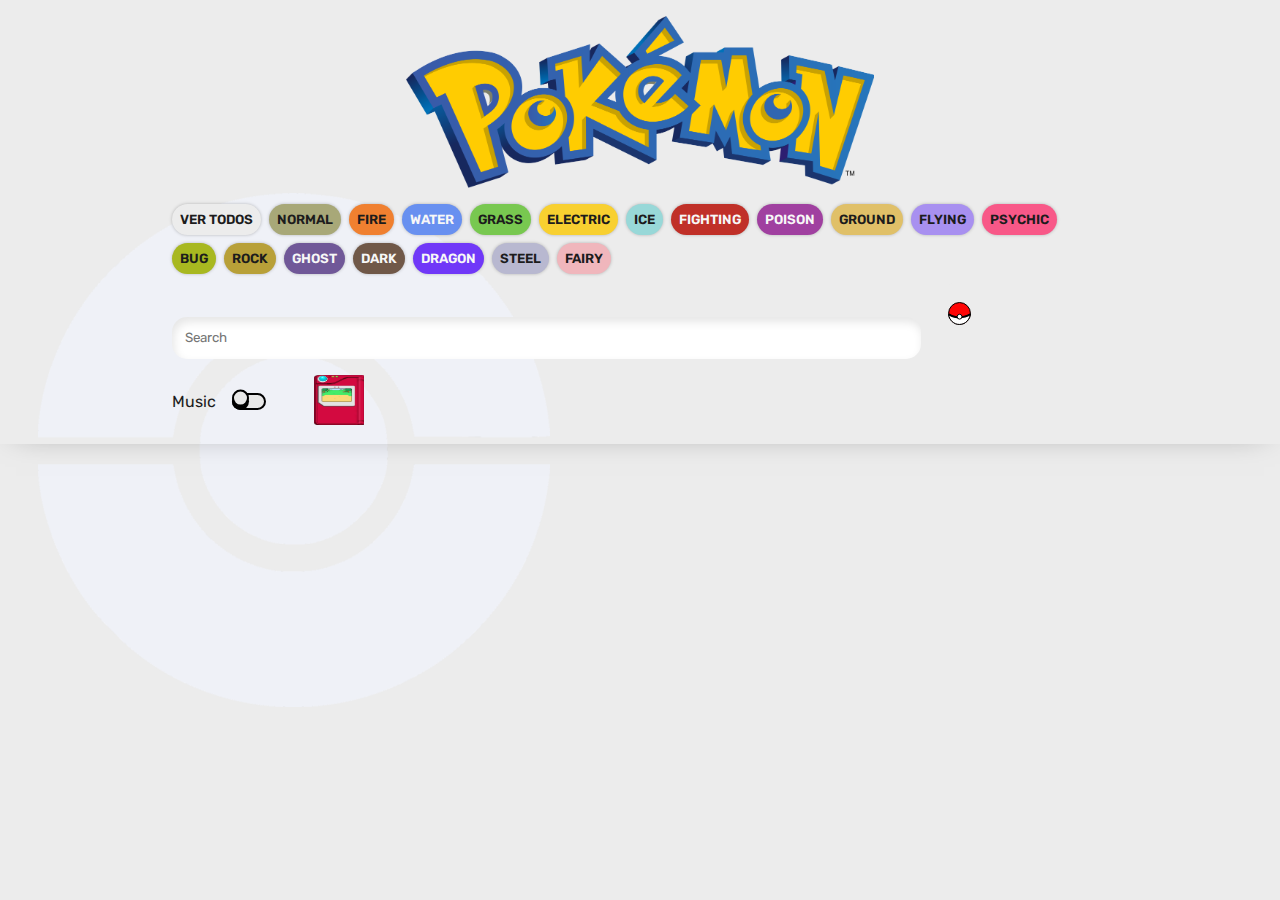
<file: index.html>
<!DOCTYPE html>
<html lang="en">

<head>
    <meta charset="UTF-8">
    <meta http-equiv="X-UA-Compatible" content="IE=edge">
    <meta name="viewport" content="width=device-width, initial-scale=1.0">
    <title>Pokédex</title>
    <link rel="icon" href="./Pokedex/imagenes/favicon-16x16.png">

    <script src="main.js" defer type="module"></script>

    <link rel="stylesheet" href="./style/style.css">
    <script src="./style/style.js" defer></script>

    <audio id="theme">
        <source
            src="./recursos/y2mate.com - Pokémon Rojo FuegoVerde Hoja OST  61  Prado Isla IntaValle RuinasCañón Sétano.mp3"
            type="audio/mpeg">
    </audio>
    <audio id="click">
        <source src="./recursos/y2mate (mp3cut.net).mp3" type="audio/mpeg">
    </audio>
</head>

<body>
    <header>
        <nav id="nav">
            <img id="logo" src="./image/logo2.png" alt="logo-pokedex">

            <ul id="navList">
                <li class="nav-item"><button class="btn btn-header" data-type="todos" id="ver-todos">Ver todos</button>
                </li>
                <li class="nav-item"><button class="btn btn-header normal" data-type="normal"
                        id="normal">Normal</button></li>
                <li class="nav-item"><button class="btn btn-header fire" data-type="fire" id="fire">Fire</button>
                </li>
                <li class="nav-item"><button class="btn btn-header water" id="water" data-type="water">Water</button>
                </li>
                <li class="nav-item"><button class="btn btn-header grass" id="grass" data-type="grass">Grass</button>
                </li>
                <li class="nav-item"><button class="btn btn-header electric" id="electric"
                        data-type="electric">Electric</button></li>
                <li class="nav-item"><button class="btn btn-header ice" id="ice" data-type="ice">Ice</button></li>
                <li class="nav-item"><button class="btn btn-header fighting" id="fighting"
                        data-type="fighting">Fighting</button></li>
                <li class="nav-item"><button class="btn btn-header poison" id="poison"
                        data-type="poison">Poison</button></li>
                <li class="nav-item"><button class="btn btn-header ground" id="ground"
                        data-type="ground">Ground</button></li>
                <li class="nav-item"><button class="btn btn-header flying" id="flying"
                        data-type="flying">Flying</button></li>
                <li class="nav-item"><button class="btn btn-header psychic" id="psychic"
                        data-type="psychic">Psychic</button></li>
                <li class="nav-item"><button class="btn btn-header bug" id="bug" data-type="bug">Bug</button></li>
                <li class="nav-item"><button class="btn btn-header rock" id="rock" data-type="rock">Rock</button></li>
                <li class="nav-item"><button class="btn btn-header ghost" id="ghost" data-type="ghost">Ghost</button>
                </li>
                <li class="nav-item"><button class="btn btn-header dark" id="dark" data-type="dark">Dark</button></li>
                <li class="nav-item"><button class="btn btn-header dragon" id="dragon"
                        data-type="dragon">Dragon</button></li>
                <li class="nav-item"><button class="btn btn-header steel" id="steel" data-type="steel">Steel</button>
                </li>
                <li class="nav-item"><button class="btn btn-header fairy" id="fairy" data-type="fairy">Fairy</button>
                </li>
                <form id="form">
                    <input type="text" autocomplete="off" name="text" class="input" placeholder="Search">
                    <button type="submit" class="submit">
                        <svg xmlns="http://www.w3.org/2000/svg" width="32" height="32" class="pokeball">
                            <path stroke="#000" fill="#fe0505"
                                d="m26.425 16.455a10.925 10.925 0 0 1 -10.925 10.925 10.925 10.925 0 0 1 -10.925-10.925 10.925 10.925 0 0 1 10.925-10.925 10.925 10.925 0 0 1 10.925 10.925z">
                            </path>
                            <path stroke="#000" fill-rule="evenodd" fill="#fff"
                                d="m26.245 17.168c-1.024.744-1.984 1.248-3.282 1.757-4.738 1.84-10.565 1.816-15.271-.06-1.13-.455-2.12-.99-3.042-1.626.387 5.753 5.119 10.207 10.885 10.207 6.491-.256 10.32-5.361 10.71-10.278z">
                            </path>
                            <path transform="translate(0 -1020.362)" fill-rule="evenodd"
                                d="m26.196 1036.339-.508.406c-.94.682-1.83 1.116-3.088 1.61-4.476 1.737-10.09 1.715-14.535-.055h-.004a15.14 15.14 0 0 1 -2.568-1.32c-.02-.014-.166-.133-.354-.263l-.842 1.431c.04.028-.105.372.11.51.89.577 1.867 1.078 2.912 1.499h.002c4.968 1.98 11.005 2.003 16.004.062h.004c1.337-.525 2.43-1.053 3.537-1.856l-.038-.18-.128-.85-.504-.993z">
                            </path>
                            <path stroke="#000" fill="#fff"
                                d="m17.976 19.69a2.4 2.4 0 0 1 -2.4 2.4 2.4 2.4 0 0 1 -2.4-2.4 2.4 2.4 0 0 1 2.4-2.4 2.4 2.4 0 0 1 2.4 2.4z">
                            </path>
                        </svg>
                    </button>
                </form>
            </ul>
            <div class="thirdHeader">
                <p>Music</p>
                <label class="switch">
                    <input class="switch" type="checkbox">
                    <span class="slider"></span>
                </label>

                <button class="pokedex">
                    <a href="./Pokedex/index.html">
                        <img src="./Pokedex/imagenes/pokedex.png" alt="">
                    </a>
                </button>
            </div>

        </nav>
    </header>

    <div id="todos">
        <div class="pokemon-todos" id="listaPokemon">
        </div>
    </div>

    <div class="buttons" id="buttons"></div>

</body>

</html>
</file>
<file: style/style.css>
@import url('https://fonts.googleapis.com/css2?family=Rubik:wght@300;400;500;600;700;800;900&display=swap');

:root {
    --clr-black: #1c1c1c;
    --clr-gray: #ececec;
    --clr-white: #f7f7f7;

    --type-normal: #A8A878;
    --type-fuego: #F08030;
    --type-agua: #6890F0;
    --type-planta: #78C850;
    --type-electrico: #F8D030;
    --type-hielo: #98D8D8;
    --type-lucha: #C03028;
    --type-veneno: #A040A0;
    --type-tierra: #E0C068;
    --type-volador: #A890F0;
    --type-psiquico: #F85888;
    --type-bicho: #A8B820;
    --type-roca: #B8A038;
    --type-fantasma: #705898;
    --type-siniestro: #705848;
    --type-dragon: #7038F8;
    --type-acero: #B8B8D0;
    --type-hada: #F0B6BC;
}

* {
    margin: 0;
    padding: 0;
    box-sizing: border-box;
    color: var(--clr-black);
    font-family: 'Rubik', sans-serif;
}

body {
    background-color: var(--clr-gray);
    background-image: url(../image/pokeball-icon.png);
    background-size: auto;
    background-position: 5%;
    background-repeat: no-repeat;
    background-attachment: fixed;
}

header {
    padding-block: 1rem;
    box-shadow: 0 0 2rem -1rem rgba(0, 0, 0, .5);

}

#form {
    width: 100%;
}

.input {
    border: none;
    outline: none;
    border-radius: 15px;
    padding: 1em;
    background-color: #ffffff;
    box-shadow: inset 2px 5px 10px rgba(0, 0, 0, 0.1);
    transition: 300ms ease-in-out;
    width: 80%;
}

.input:focus {
    background-color: white;
    transform: scale(1.05);
}


.submit {
    position: relative;
    width: 0px;
    height: 60px;
    overflow: hidden;
    border-radius: 50px;
    padding-left: 35px;
    background-color: var(--clr-gray);
    cursor: pointer;
    margin-left: 1rem;
}


.pokeball {
    position: absolute;
    top: 25%;
    left: 10%;
    animation: rotate_4991 1s linear infinite;
}

@keyframes rotate_4991 {
    0% {
        transform: rotate(0);
    }

    100% {
        transform: rotate(360deg);
    }
}


/* The switch - the box around the slider */
.switch {
    /* Variables */
    --switch_width: 2em;
    --switch_height: 1em;
    --thumb_color: #e8e8e8;
    --track_color: #e8e8e8;
    --track_active_color: #888;
    --outline_color: #000;
    font-size: 17px;
    position: relative;
    display: inline-block;
    width: var(--switch_width);
    height: var(--switch_height);
    margin-right: 3rem;
    margin-left: 1rem;
}

/* Hide default HTML checkbox */
.switch input {
    opacity: 0;
    width: 0;
    height: 0;
}

/* The slider */
.slider {
    box-sizing: border-box;
    border: 2px solid var(--outline_color);
    position: absolute;
    cursor: pointer;
    top: 0;
    left: 0;
    right: 0;
    bottom: 0;
    background-color: var(--track_color);
    transition: .15s;
    border-radius: var(--switch_height);
}

.slider:before {
    box-sizing: border-box;
    position: absolute;
    content: "";
    height: var(--switch_height);
    width: var(--switch_height);
    border: 2px solid var(--outline_color);
    border-radius: 100%;
    left: -2px;
    bottom: -2px;
    background-color: var(--thumb_color);
    transform: translateY(-0.2em);
    box-shadow: 0 0.2em 0 var(--outline_color);
    transition: .15s;
}

input:checked+.slider {
    background-color: var(--track_active_color);
}

input:focus-visible+.slider {
    box-shadow: 0 0 0 2px var(--track_active_color);
}

/* Raise thumb when hovered */
input:hover+.slider:before {
    transform: translateY(-0.3em);
    box-shadow: 0 0.3em 0 var(--outline_color);
}

input:checked+.slider:before {
    transform: translateX(calc(var(--switch_width) - var(--switch_height))) translateY(-0.2em);
}

/* Raise thumb when hovered & checked */
input:hover:checked+.slider:before {
    transform: translateX(calc(var(--switch_width) - var(--switch_height))) translateY(-0.3em);
    box-shadow: 0 0.3em 0 var(--outline_color);
}

#nav {
    display: flex;
    flex-direction: column;
    gap: 1rem;
    align-items: flex-start;
    padding-inline: 2rem;
    max-width: 1000px;
    margin: 0 auto;
}

#navList {
    display: flex;
    align-items: center;
    flex-wrap: wrap;
    gap: .5rem;
}

.btn-header {
    background-color: var(--clr-gray);
    padding: 0.5rem;
    border-radius: 100vmax;
    cursor: pointer;
    text-transform: uppercase;
    font-weight: 600;
    box-shadow: 0 0 .2rem rgba(0, 0, 0, .25);
}

.btn-header:hover {
    transform: scale(1.1);
    box-shadow: 0 0 .5rem rgba(0, 0, 0, .25);
}

#todos {
    padding: 2rem;
    max-width: 1000px;
    margin: 0 auto;
}

.pokemon-todos {
    display: grid;
    grid-template-columns: 1fr;
    gap: 1rem;
}

@media screen and (min-width: 470px) {
    .pokemon-todos {
        grid-template-columns: 1fr 1fr;
    }
}

@media screen and (min-width: 700px) {
    .pokemon-todos {
        grid-template-columns: 1fr 1fr 1fr;
    }
}

@media screen and (min-width: 470px) and (max-width: 1419px) {
    #logo {
        width: 50%;
        margin: auto;
    }
}

@media screen and (min-width: 1420px) {
    #nav {
        flex-direction: row;
        margin: 0 auto;
        align-items: center;
        gap: 0;
        max-width: 1400px;
    }

    #navList {
        margin-inline: 5rem;
        margin-inline-end: 1rem;
    }

    #logo {
        width: 20%;
        transition-duration: 1s;
    }

    #logo:hover {
        transform: scale(1.3);
    }

    .pokedex {
        justify-self: flex-end;
        transition-duration: 1s;
    }

    .pokedex:hover {
        transform: scale(1.5);
    }
}

.thirdHeader {
    display: flex;
    align-items: center;
}

.pokemon {
    border-radius: 1rem;
    background-color: var(--clr-white);
    box-shadow: 0 0 3rem -1rem rgba(0, 0, 0, .25);
    padding-block: 1rem;
    text-transform: uppercase;
    cursor: pointer;
    transition-duration: .5s;
}

.pokemon:hover>.pokemon-imagen img {
    transform: scale(1.2);
}

.pokemon:hover {
    background-color: rgba(187, 185, 185, 0.339);
}

.pokemon-imagen {
    padding-inline: 1rem;
    display: flex;
    justify-content: center;
    pointer-events: none;
}

.pokemon-imagen img {
    width: 100%;
    max-width: 10rem;
}

.pokemon-info {
    display: flex;
    flex-direction: column;
    gap: .5rem;
    padding-inline: 1rem;
    align-items: center;
    text-align: center;
}

.nombre-c {
    display: flex;
    align-items: center;
    column-gap: 1rem;
    flex-wrap: wrap;
    justify-content: center;
}

.pokemon-id {
    background-color: var(--clr-gray);
    padding: .25rem .5rem;
    border-radius: 100vmax;
    font-size: .75rem;
    font-weight: 500;
}

.pokemon-nombre {
    font-size: 1.4rem;
}

.pokemon-tipos {
    display: flex;
    gap: .5rem;
    font-size: .75rem;
    font-weight: 500;
    flex-wrap: wrap;
    justify-content: center;
}

.tipo {
    padding: .25rem .5rem;
    border-radius: 100vmax;
}

.buttons {
    display: flex;
    justify-content: center;
    width: 200px;
    margin: 2em auto 2em;
}

@keyframes poke-animacion {
    0% {
        transform: translateX(100%);
        background-position: 0 0;
    }

    60% {
        transform: translateX(0%);
    }

    100% {
        transform: translateX(0%);
        background-position: -2000px 0;
    }
}

@keyframes moverFondo {
    from {
        background-position: 0 0;
    }

    to {
        background-position: -2000px 0;
    }
}

@keyframes llegada {
    0% {
        transform: translateX(100%);
    }

    100% {
        transform: translateX(0%);
    }
}

.poke-animacion {
    background-image: url(../recursos/fondo\ ataque.png);
    position: fixed;
    padding: 5rem;
    top: 200px;
    left: 0;
    width: 100%;
    background-position: 0 0;
    background-repeat: repeat-x;
    animation: moverFondo .6s linear infinite, llegada .7s ease forwards;
    display: none;
}

.poke-animacion .pokemon-imagen {
    transform: translateX(100%);
    animation-name: llegada;
    animation-duration: 1s;
    animation-fill-mode: forwards;
    animation-timing-function: ease;
}


.poke-modal {
    position: fixed;
    width: 70%;
    height: 50%;
    background-color: var(--clr-gray);
    top: 50%;
    left: 50%;
    transform: translate(-50%, -50%);
    border: solid 1px var(--clr-black);
    display: none;
    padding: 1rem;
    cursor: auto;
    border-radius: 10px;
}

.poke-modal .pokemon-imagen {
    border: solid 1px var(--clr-black);
    width: 40%;
    display: flex;
    flex-direction: column;
}

.poke-modal img {
    position: absolute;
    align-self: center;
    justify-self: center;
    top: -90px;
}

.poke-modal p {
    margin: auto;
}


.poke-modal .pokemon-imagen .info {
    display: flex;
    gap: 1rem;
    flex-direction: column;
}

.poke-modal .poke-types {
    display: flex;
    flex-direction: row;
    align-items: center;
    margin: auto;
}

.poke-modal .pokemon-stats {
    display: flex;
    flex-direction: column;
    gap: 8px;
}

.poke-info {
    width: 70%;
    padding: 5rem;
    border: solid 1px var(--clr-black);

}

.poke-info .poke-button {
    width: 10rem;
    margin-top: 1.5rem;
    display: flex;
    flex-direction: column;
    margin-inline: auto;
    background-color: #7038F8;
    padding: .3rem;
    border-radius: 10px;
    cursor: pointer;
    transition-duration: .5s;
}

.poke-button:hover {
    background-color: #6890F0;
}

.poke-button button {
    color: white;
    cursor: pointer;
}


.progress-bar-container {
    display: flex;
    flex-direction: row;
    background-color: white;
    border-radius: 5px;
}

.progress-bar {
    border-radius: 5px;
    background-color: gray;
    margin-bottom: 4px;
    margin-left: 1rem;
}

.progress-bar-container span {
    background-color: #6890F0;
    border-radius: 5px;
    padding-inline: .5rem;
    padding-block: -1px;
}

.progress-bar-container .num {
    color: var(--clr-white);
    text-align: center;
}

@keyframes moverFondo {
    from {
        background-position: 0 0;
    }

    to {
        background-position: -2000px 0;
    }
}

@keyframes llegada {
    0% {
        transform: translateX(100%);
    }

    100% {
        transform: translateX(0%);
    }
}

.poke-animacion {
    background-color: "" !important;
    opacity: 1 !important;
}

.background-effect:not(.poke-animacion) {
    background-color: black;
    opacity: .1;
}

.document-opacity *:not(.animacion) {
    opacity: 0.5;
}

ul {
    list-style-type: none;
}

button {
    background-color: transparent;
    border: 0;
    border-radius: 0;
}

.btnP {
    /* Variables */
    --button_radius: 0.75em;
    --button_color: #e8e8e8;
    --button_outline_color: #000000;
    font-size: 17px;
    font-weight: bold;
    border: none;
    border-radius: var(--button_radius);
    background: var(--button_outline_color);
    margin-inline: 1rem;
}

.button_top {
    display: block;
    box-sizing: border-box;
    border: 2px solid var(--button_outline_color);
    border-radius: var(--button_radius);
    padding: 0.75em 1.5em;
    background: var(--button_color);
    color: var(--button_outline_color);
    transform: translateY(-0.2em);
    transition: transform 0.1s ease;
    width: 120px;
    max-width: 120px;
    cursor: pointer;
}

.btnP:hover .button_top {
    /* Pull the button upwards when hovered */
    transform: translateY(-0.33em);
}

.btnP:active .button_top {
    /* Push the button downwards when pressed */
    transform: translateY(0);
}

.normal {
    background-color: var(--type-normal);
    color: var(--clr-black);
}

.fire {
    background-color: var(--type-fuego);
    color: var(--clr-black);
}

.water {
    background-color: var(--type-agua);
    color: var(--clr-white);
}

.grass {
    background-color: var(--type-planta);
    color: var(--clr-black);
}

.electric {
    background-color: var(--type-electrico);
    color: var(--clr-black);
}

.ice {
    background-color: var(--type-hielo);
    color: var(--clr-black);
}

.fighting {
    background-color: var(--type-lucha);
    color: var(--clr-white);
}

.poison {
    background-color: var(--type-veneno);
    color: var(--clr-white);
}

.ground {
    background-color: var(--type-tierra);
    color: var(--clr-black);
}

.flying {
    background-color: var(--type-volador);
    color: var(--clr-black);
}

.psychic {
    background-color: var(--type-psiquico);
    color: var(--clr-black);
}

.bug {
    background-color: var(--type-bicho);
    color: var(--clr-black);
}

.rock {
    background-color: var(--type-roca);
    color: var(--clr-black);
}

.ghost {
    background-color: var(--type-fantasma);
    color: var(--clr-white);
}

.dark {
    background-color: var(--type-siniestro);
    color: var(--clr-white);
}

.dragon {
    background-color: var(--type-dragon);
    color: var(--clr-white);
}

.steel {
    background-color: var(--type-acero);
    color: var(--clr-black);
}

.fairy {
    background-color: var(--type-hada);
    color: var(--clr-black);
}

.pokedex {
    cursor: pointer;
}

.pokedex img {
    width: 50px;
    height: 50px;
    pointer-events: none;
}

.spanHP {
    background-color: #78C850 !important;
}

.spanATK {
    background-color: red !important;
}

.spanDEF {
    background-color: #6890F0 !important;
}

.spanSpA {
    background-color: #F85888 !important;
}

.spanSpD {
    background-color: #E0C068 !important;
}

.spanSp {
    background-color: #98D8D8 !important;
}
</file>
